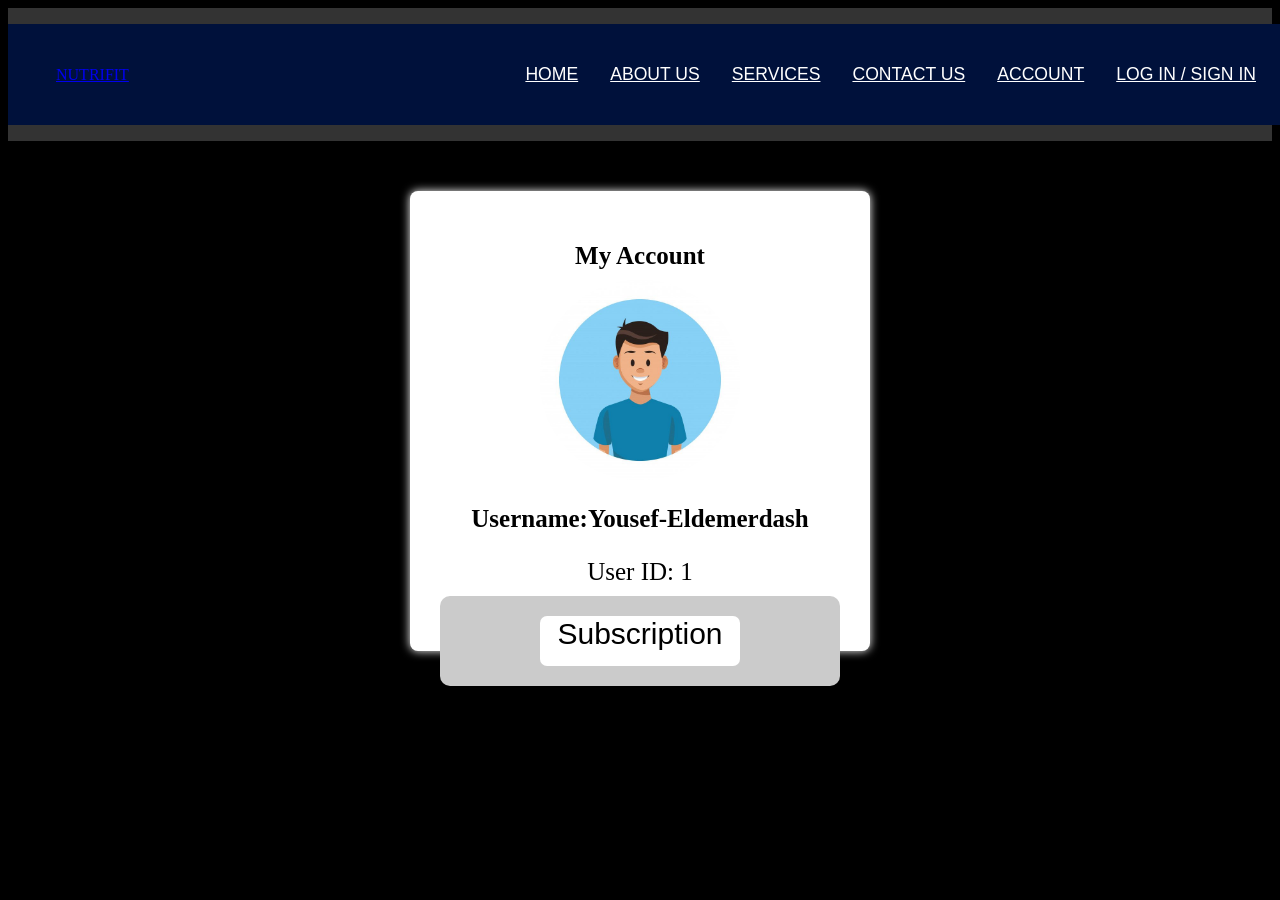
<file: Admin Dashboard/account.html>
<!DOCTYPE html>
<html>
    <title>
        NutriFit
    </title>
    <head>
        <link rel="StyleSheet" href="WNP.css">
        <link rel="stylesheet" href="https://cdnjs.cloudflare.com/ajax/libs/font-awesome/6.0.0-beta3/css/all.min.css">
        <script src="WNP.js"></script>
        
            <!-- <a href="signup.html">Sign Up</a> -->
        </div>
    </head>
    <body>
        <header>
            <nav>
                <div class="navbar">
                    <div class="navheader">
                        <div class="navlogo">
                            <a href="#"> NUTRIFIT </a>
                        </div>
                        <div class="navmenubtn" id="menu-btn">
                            <i class="ri-menu-line"> </i>
                        </div>
                    </div>
                    <ul class="navlinks" id="nav-links">
                        <li> <a href="homepage.html"> HOME </a> </li>
                        <li> <a href=""> ABOUT US </a> </li>
                        <li> <a href="#services"> SERVICES </a> </li>
                        <li> <a href="#contact"> CONTACT US </a> </li>
                        <li> <a href="account.html"> ACCOUNT </a> </li>
                        <li> <a href="index.html"> LOG IN / SIGN IN </a> </li>
                      </ul>
                </div>
            </nav>
        </header>
        <div class="Acontainer">
            <h2>My Account</h2>
            <div class="profile-info">
                <img src="Premium Vector _ Man profile cartoon.jpg" alt="Profile Picture">
            </div>
            <div class="user-details">
                <h3>Username:Yousef-Eldemerdash</h3>
                <p>User ID: 1</p>
            </div>
            <div class="order-history">
                <button id="Sub"></button>
        </div>
    </body>
</html>
</file>
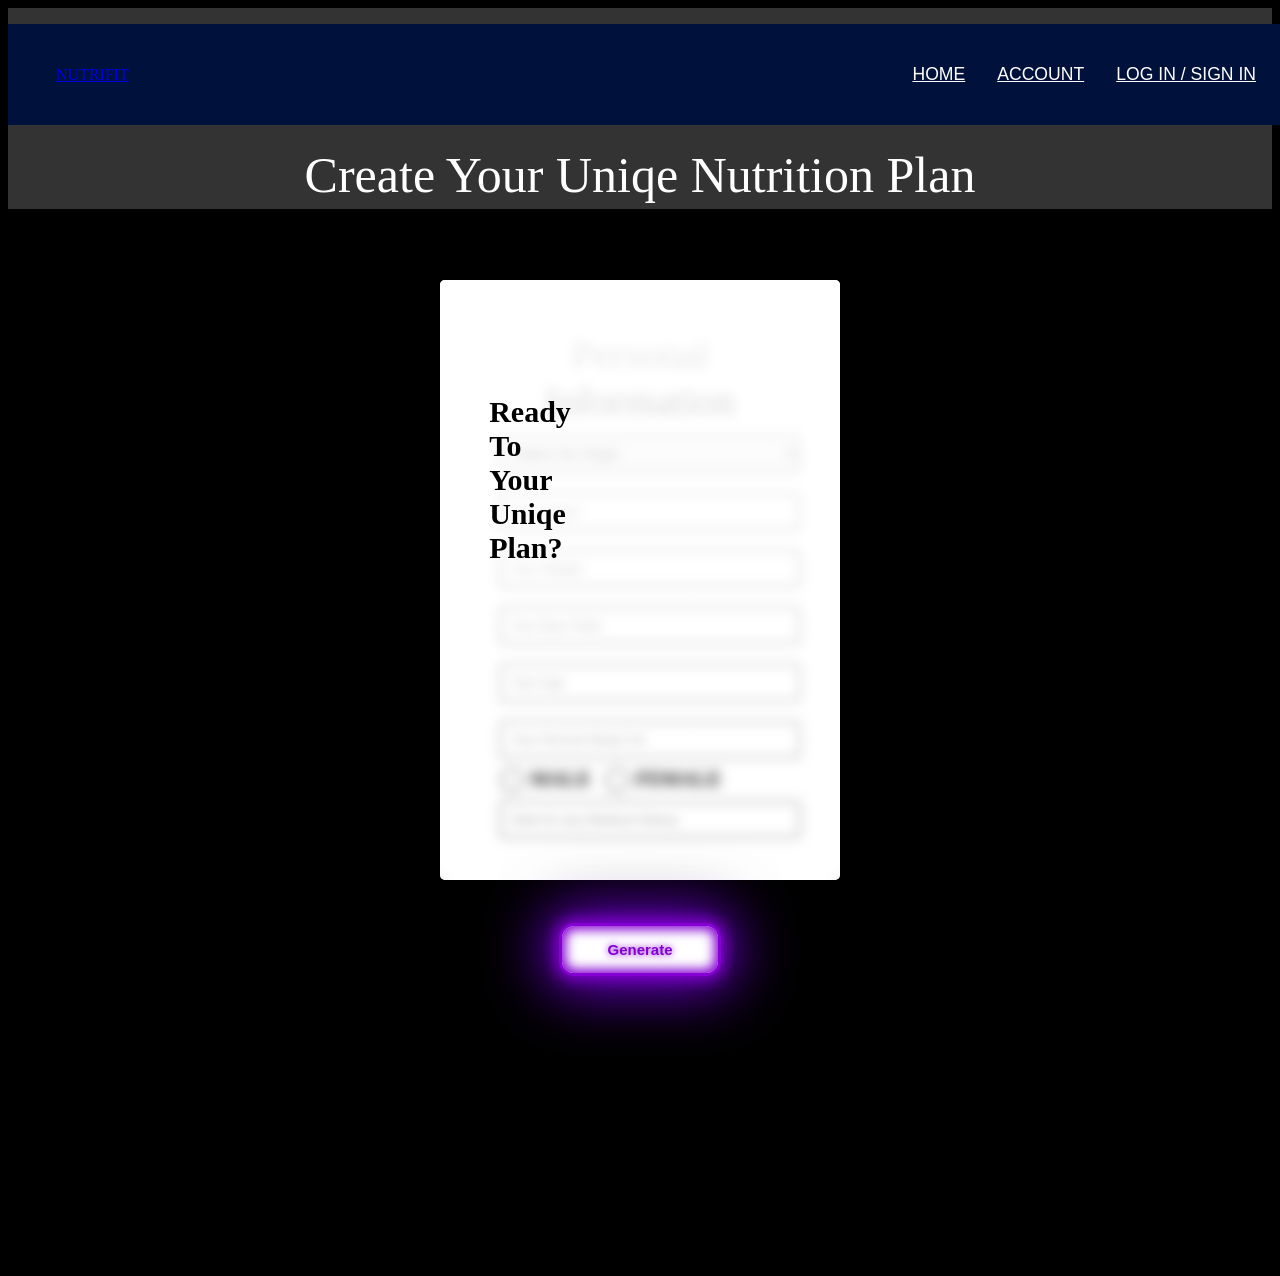
<file: Admin Dashboard/CreateNP.html>
<!DOCTYPE html>
<html>
    <head>
        <meta charset="UTF-8">
        <meta name="viewport" content="width=device-width, initial-scale=1.0">
        <title>Nutrition Plan</title>
        <link rel="StyleSheet" href="WNP.css">
            <link rel="stylesheet" href="https://cdnjs.cloudflare.com/ajax/libs/font-awesome/6.0.0-beta3/css/all.min.css">
            <script>
             document.addEventListener("DOMContentLoaded", function() {
    const SelectedElement = document.getElementById("IN");
    const extraDiv = document.querySelector(".extra");

    GB.addEventListener("click", function() {
      const Protien = [
        {
            "Meal": "Type1",
            "Food": "Chicken Breast",
            "Calories": 165,
            "Protein": 31,
            "Carbs": 0,
            "Fats": 3.6,
            "Grams": 100
        },
        {
            "Meal": "Type2",
            "Food": "Steak",
            "Calories": 271,
            "Protein": 25,
            "Carbs": 0,
            "Fats": 19,
            "Grams": 100
        },
        {
            "Meal": "Type3",
            "Food": "Salmon",
            "Calories": 208,
            "Protein": 20,
            "Carbs": 0,
            "Fats": 13,
            "Grams": 100
        },
        {
            "Meal": "Type4",
            "Food": "Eggs",
            "Calories": 155,
            "Protein": 13,
            "Carbs": 1.1,
            "Fats": 11,
            "Grams": 100
        },
        {
            "Meal": "Type5",
            "Food": "Turkey Breast",
            "Calories": 189,
            "Protein": 29,
            "Carbs": 0,
            "Fats": 7,
            "Grams": 100
        }
    ];
    const CarbsMain=[
        {
            "Meal": "Type1",
            "Food": "Steamed Rice",
            "Calories": 130,
            "Protein":2.7,
            "Carbs": 28,
            "Fats": 0.3,
            "Grams": 100
        },
        {
            "Meal": "Type2",
            "Food": "Oat Pasta",
            "Calories": 361,
            "Protein":12,
            "Carbs": 70,
            "Fats": 3,
            "Grams": 100
        },
         {
            "Meal": "Type3",
            "Food": "Potatoes",
            "Calories": 96,
            "Protein":2.5,
            "Carbs": 22,
            "Fats": 0.1,
            "Grams": 100
         }
    ];
    let promeals=[];
    
        console.log("Button clicked"); // Log to check if button click is detected

        extraDiv.innerHTML = ""; // Clear previous content

        // Check the selected target
        const target = SelectedElement.value;
        console.log("Selected target:", target);

        // Calculate macros based on the selected target
        let carbPercent, proteinPercent;
        if (target === "Weight Loss") {
            carbPercent = 50; // Example percentage for weight loss
            let pro = (parseFloat(document.getElementById("INBMI").value-500)*0.23)/4;
            console.log(pro);
            for(let item of Protien){
              let MP = item.Protein / 100;
              item.Calories /= 100;
              item.Fats /= 100;
              item.Grams /= 100;
              item.Protein /= 100;
              let g = pro / MP;
              console.log(g);
              item.Calories *= g;
              item.Fats *= g;
              item.Grams *= g;
              item.Protein *= g;
              promeals.push(item);
              console.log(item);
        }
        } else if (target === "Weight Gain") {
            carbPercent = 50; // Example percentage for weight gain
            let pro = (parseFloat(document.getElementById("INBMI").value+700)*0.27)/4;
            console.log(pro);
            for(let item of Protien){
              let MP = item.Protein / 100;
              item.Calories /= 100;
              item.Fats /= 100;
              item.Grams /= 100;
              item.Protein /= 100;
              let g = pro / MP;
              console.log(g);
              item.Calories *= g;
              item.Fats *= g;
              item.Grams *= g;
              item.Protein *= g;
              promeals.push(item);
              console.log(item);
        }
        } else if (target === "Lean Bulking") {
            carbPercent = 50; // Example percentage for lean bulking
            let pro = (parseFloat(document.getElementById("INBMI").value+500)*0.35)/4;
            console.log(pro);
            for(let item of Protien){
              let MP = item.Protein / 100;
              item.Calories /= 100;
              item.Fats /= 100;
              item.Grams /= 100;
              item.Protein /= 100;
              let g = pro / MP;
              console.log(g);
              item.Calories *= g;
              item.Fats *= g;
              item.Grams *= g;
              item.Protein *= g;
              promeals.push(item);
              console.log(item);
        }   
        } else if (target === "cutting") {
            let pro = (parseFloat(document.getElementById("INBMI").value-300)*0.35)/4;
            console.log(pro);
            for(let item of Protien){
              let MP = item.Protein / 100;
              item.Calories /= 100;
              item.Fats /= 100;
              item.Grams /= 100;
              item.Protein /= 100;
              let g = pro / MP;
              console.log(g);
              item.Calories *= g;
              item.Fats *= g;
              item.Grams *= g;
              item.Protein *= g;
              promeals.push(item);
              console.log(item);
        }   

        } else {
            alert("Please select a target.");
            return; // Stop execution if no target is selected
        }

        // Calculate total grams of macros based on BMI
        const BMI = parseFloat(document.getElementById("INBMI").value);
        console.log("Burn Rate:", BMI);
        if (isNaN(BMI)) {
            alert("Please enter a valid Burn Rate.");
            return; // Stop execution if BMI is not a number
        }
        const totalCalories = BMI * 10; // Example calculation for total calories
        const totalCarbs = (carbPercent / 100) * totalCalories / 4; // 4 calories per gram of carb
        const totalProtein = (proteinPercent / 100) * totalCalories / 4; // 4 calories per gram of protein

        // Create and append the table to the extraDiv
        const table = document.createElement("table");
        table.innerHTML = `
            <thead>
                <tr>
                    <th>Macro</th>
                    <th>Grams</th>
                </tr>
            </thead>
            <tbody>
                <tr>
                    <td>Carbs</td>
                    <td>${totalCarbs.toFixed(2)}</td>
                </tr>
                <tr>
                    <td>Protein</td>
                    <td>${totalProtein.toFixed(2)}</td>
                </tr>
                <!-- Add more rows for other macros as needed -->
            </tbody>
        `;
        console.log("Table:", table);
        extraDiv.appendChild(table);
    });
});

            </script>
            
    </head>
    <header>
      <nav>
          <div class="navbar">
              <div class="navheader">
                  <div class="navlogo">
                      <a href="#"> NUTRIFIT </a>
                  </div>
                  <div class="navmenubtn" id="menu-btn">
                      <i class="ri-menu-line"> </i>
                  </div>
              </div>
              <ul class="navlinks" id="nav-links">
                  <li> <a href="homepage.html"> HOME </a> </li>
                
                  <li> <a href="account.html"> ACCOUNT </a> </li>
                  <li> <a href="index.html"> LOG IN / SIGN IN </a> </li>
                </ul>
          </div>
      </nav>
  </header>
    <body>
        <h id="HCUNP">Create Your Uniqe Nutrition Plan</h>
        <div class="nform">
            <div class="title">Personal Information</div>
            <select id="IN">
                <option value="">Select You Target</option>
                <option value="Weight Loss">Weight Loss</option>
                <option value="Weight Gain">Weight Gain</option>
                <option value="Lean Bulking">Lean Bulking</option>
                <!-- <option value="Dirty Bulking">Dirty Bulking</option> -->
                <option value="cutting">cutting</option>
            </select>
            <input id="IN" type="text" placeholder="Your Height">
            <input id="IN" type="text" placeholder="Your Weight">
            <input id="INBMI" type="text" placeholder="Your Burn Rate">
            <input id="IN" type="text" placeholder="Your Age">
            <input id="IN" type="text" placeholder="Your Percent Body Fat">
            <div class="radio-button-container">
              <div class="radio-button">
              <input type="radio" class="radio-button__input" id="radio1" name="radio-group">
              <label class="radio-button__label" for="radio1">
                <span class="radio-button__custom"></span>
                MALE
              </label>
            </div>
            <div class="radio-button">
              <input type="radio" class="radio-button__input" id="radio2" name="radio-group">
              <label class="radio-button__label" for="radio2">
                <span class="radio-button__custom"></span>
                FEMALE
              </label>
            </div>
            </div>

            
            <input id="IN" type="text" placeholder="Note for any Medical History">
            <div class="BTNCL">
                <button id="GB">Generate</button>
            </div>
        <div class="extra">
        </div>
        <div class="space"></div>
    </body>

</html>
        <!-- <div class="container">
            <form class="NForm">
                <div class="NLoginl">Personal Information</div>
                <select>
                    <option value="">Select You Target</option>
                    <option value="Weight Loss">Weight Loss</option>
                    <option value="Weight Gain">Weight Gain</option>
                    <option value="Lean Bulking">Lean Bulking</option>
                    <option value="Dirty Bulking">Dirty Bulking</option>
                    <option value="cutting">cutting</option>
                </select>
                <input id="IN" type="text" placeholder="Your Height">
                <input id="IN" type="text" placeholder="Your Weight">
                <input id="IN" type="text" placeholder="Your BMI">
                <input id="IN" type="text" placeholder="Note for any Medical History">
                <button>Generate</button>
            </form>

            <div id="rays">
                <svg
                fill="none"
                viewBox="0 0 299 152"
                height="9em"
                width="18em"
                xmlns="http://www.w3.org/2000/svg"
                >
            <path
            fill="url(#paint0_linear_8_3)"
            d="149.5 152H133.42L9.53674e-07 4.70132e-06H149.5L299 4.70132e-06L165.58 152H149.5z"></path>
            <defs>
                <linearGradient
                gradientUnits="userSpaceOnUse"
                y2="12.1981"
                x2="150.12"
                y1="152"
                x1="149.5"
                id="paint_linear_8_3">
                <stop stop-color="#00E0FF"></stop>
                <stop stop-opacity="0" stop-color="#65EDFF" offset="1"></stop>
            </linearGradient>
            </defs>
            </svg>
            </div>
            <div id="emiter">
                <svg
                  fill="none"
                  viewBox="0 0 160 61"
                  height="61"
                  width="160"
                  xmlns="http://www.w3.org/2000/svg"
                >
                  <g filter="url(#filter0_di_1_38)">
                    <path
                      fill="#2B2B2B"
                      d="M80 27.9997C121.974 27.9997 156 22.4032 156 15.4996L156 40.4998C156 47.4034 121.974 52.9998 80 52.9998C38.0265 52.9998 4.00028 47.4034 4 40.4998V40.4998V15.51C4.0342 22.4089 38.0474 27.9997 80 27.9997Z"
                      clip-rule="evenodd"
                      fill-rule="evenodd"
                    ></path>
                  </g>
                  <ellipse
                    fill="url(#paint0_radial_1_38)"
                    ry="4.80773"
                    rx="28.3956"
                    cy="17.4236"
                    cx="80"
                  ></ellipse>
                  <g filter="url(#filter1_i_1_38)">
                    <path
                      fill="#323232"
                      d="M80 28.0002C121.974 28.0002 156 22.4037 156 15.5001C156 8.59648 121.974 3 80 3C38.0264 3 4 8.59648 4 15.5001C4 22.4037 38.0264 28.0002 80 28.0002ZM80.0001 20.308C96.1438 20.308 109.231 18.1555 109.231 15.5002C109.231 12.845 96.1438 10.6925 80.0001 10.6925C63.8564 10.6925 50.7693 12.845 50.7693 15.5002C50.7693 18.1555 63.8564 20.308 80.0001 20.308Z"
                      clip-rule="evenodd"
                      fill-rule="evenodd"
                    ></path>
                  </g>
                  <g filter="url(#filter2_di_1_38)">
                    <path
                      fill="#378BA6"
                      d="M106.725 17.4505C108.336 16.8543 109.231 16.1943 109.231 15.4999C109.231 12.8446 96.1438 10.6921 80.0001 10.6921C63.8564 10.6921 50.7693 12.8446 50.7693 15.4999C50.7693 16.1943 51.6645 16.8543 53.2752 17.4504C53.275 17.4414 53.2748 17.4323 53.2748 17.4232C53.2748 14.768 65.2401 12.6155 80.0001 12.6155C94.7601 12.6155 106.725 14.768 106.725 17.4232C106.725 17.4323 106.725 17.4414 106.725 17.4505Z"
                      clip-rule="evenodd"
                      fill-rule="evenodd"
                    ></path>
                  </g>
                  <defs>
                    <filter
                      color-interpolation-filters="sRGB"
                      filterUnits="userSpaceOnUse"
                      height="45.5002"
                      width="160"
                      y="15.4996"
                      x="0"
                      id="filter0_di_1_38"
                    >
                      <feFlood result="BackgroundImageFix" flood-opacity="0"></feFlood>
                      <feColorMatrix
                        result="hardAlpha"
                        values="0 0 0 0 0 0 0 0 0 0 0 0 0 0 0 0 0 0 127 0"
                        type="matrix"
                        in="SourceAlpha"
                      ></feColorMatrix>
                      <feOffset dy="4"></feOffset>
                      <feGaussianBlur stdDeviation="2"></feGaussianBlur>
                      <feComposite operator="out" in2="hardAlpha"></feComposite>
                      <feColorMatrix
                        values="0 0 0 0 0.620833 0 0 0 0 0.620833 0 0 0 0 0.620833 0 0 0 0.25 0"
                        type="matrix"
                      ></feColorMatrix>
                      <feBlend
                        result="effect1_dropShadow_1_38"
                        in2="BackgroundImageFix"
                        mode="normal"
                      ></feBlend>
                      <feBlend
                        result="shape"
                        in2="effect1_dropShadow_1_38"
                        in="SourceGraphic"
                        mode="normal"
                      ></feBlend>
                      <feColorMatrix
                        result="hardAlpha"
                        values="0 0 0 0 0 0 0 0 0 0 0 0 0 0 0 0 0 0 127 0"
                        type="matrix"
                        in="SourceAlpha"
                      ></feColorMatrix>
                      <feOffset></feOffset>
                      <feGaussianBlur stdDeviation="8"></feGaussianBlur>
                      <feComposite
                        k3="1"
                        k2="-1"
                        operator="arithmetic"
                        in2="hardAlpha"
                      ></feComposite>
                      <feColorMatrix
                        values="0 0 0 0 0 0 0 0 0 0 0 0 0 0 0 0 0 0 1 0"
                        type="matrix"
                      ></feColorMatrix>
                      <feBlend
                        result="effect2_innerShadow_1_38"
                        in2="shape"
                        mode="normal"
                      ></feBlend>
                    </filter>
                    <filter
                      color-interpolation-filters="sRGB"
                      filterUnits="userSpaceOnUse"
                      height="25.0002"
                      width="152"
                      y="3"
                      x="4"
                      id="filter1_i_1_38"
                    >
                      <feFlood result="BackgroundImageFix" flood-opacity="0"></feFlood>
                      <feBlend
                        result="shape"
                        in2="BackgroundImageFix"
                        in="SourceGraphic"
                        mode="normal"
                      ></feBlend>
                      <feColorMatrix
                        result="hardAlpha"
                        values="0 0 0 0 0 0 0 0 0 0 0 0 0 0 0 0 0 0 127 0"
                        type="matrix"
                        in="SourceAlpha"
                      ></feColorMatrix>
                      <feMorphology
                        result="effect1_innerShadow_1_38"
                        in="SourceAlpha"
                        operator="erode"
                        radius="3"
                      ></feMorphology>
                      <feOffset></feOffset>
                      <feGaussianBlur stdDeviation="6.5"></feGaussianBlur>
                      <feComposite
                        k3="1"
                        k2="-1"
                        operator="arithmetic"
                        in2="hardAlpha"
                      ></feComposite>
                      <feColorMatrix
                        values="0 0 0 0 0 0 0 0 0 0 0 0 0 0 0 0 0 0 1 0"
                        type="matrix"
                      ></feColorMatrix>
                      <feBlend
                        result="effect1_innerShadow_1_38"
                        in2="shape"
                        mode="normal"
                      ></feBlend>
                    </filter>
                    <filter
                      color-interpolation-filters="sRGB"
                      filterUnits="userSpaceOnUse"
                      height="26.7583"
                      width="78.4615"
                      y="0.692139"
                      x="40.7693"
                      id="filter2_di_1_38"
                    >
                      <feFlood result="BackgroundImageFix" flood-opacity="0"></feFlood>
                      <feColorMatrix
                        result="hardAlpha"
                        values="0 0 0 0 0 0 0 0 0 0 0 0 0 0 0 0 0 0 127 0"
                        type="matrix"
                        in="SourceAlpha"
                      ></feColorMatrix>
                      <feMorphology
                        result="effect1_dropShadow_1_38"
                        in="SourceAlpha"
                        operator="dilate"
                        radius="2"
                      ></feMorphology>
                      <feOffset></feOffset>
                      <feGaussianBlur stdDeviation="4"></feGaussianBlur>
                      <feComposite operator="out" in2="hardAlpha"></feComposite>
                      <feColorMatrix
                        values="0 0 0 0 0 0 0 0 0 0.941176 0 0 0 0 1 0 0 0 1 0"
                        type="matrix"
                      ></feColorMatrix>
                      <feBlend
                        result="effect1_dropShadow_1_38"
                        in2="BackgroundImageFix"
                        mode="color-dodge"
                      ></feBlend>
                      <feBlend
                        result="shape"
                        in2="effect1_dropShadow_1_38"
                        in="SourceGraphic"
                        mode="normal"
                      ></feBlend>
                      <feColorMatrix
                        result="hardAlpha"
                        values="0 0 0 0 0 0 0 0 0 0 0 0 0 0 0 0 0 0 127 0"
                        type="matrix"
                        in="SourceAlpha"
                      ></feColorMatrix>
                      <feMorphology
                        result="effect2_innerShadow_1_38"
                        in="SourceAlpha"
                        operator="erode"
                        radius="1"
                      ></feMorphology>
                      <feOffset></feOffset>
                      <feGaussianBlur stdDeviation="2"></feGaussianBlur>
                      <feComposite
                        k3="1"
                        k2="-1"
                        operator="arithmetic"
                        in2="hardAlpha"
                      ></feComposite>
                      <feColorMatrix
                        values="0 0 0 0 0 0 0 0 0 0 0 0 0 0 0 0 0 0 0.52 0"
                        type="matrix"
                      ></feColorMatrix>
                      <feBlend
                        result="effect2_innerShadow_1_38"
                        in2="shape"
                        mode="normal"
                      ></feBlend>
                    </filter>
                    <radialGradient
                      gradientTransform="translate(80 17.4236) rotate(90) scale(6.25004 36.9143)"
                      gradientUnits="userSpaceOnUse"
                      r="1"
                      cy="0"
                      cx="0"
                      id="paint0_radial_1_38"
                    >
                      <stop stop-color="#00FFF0"></stop>
                      <stop stop-color="#001AFF" offset="0.901042"></stop>
                    </radialGradient>
                  </defs>
                </svg>
              </div>
            </div>
            
        </div>-->
</file>
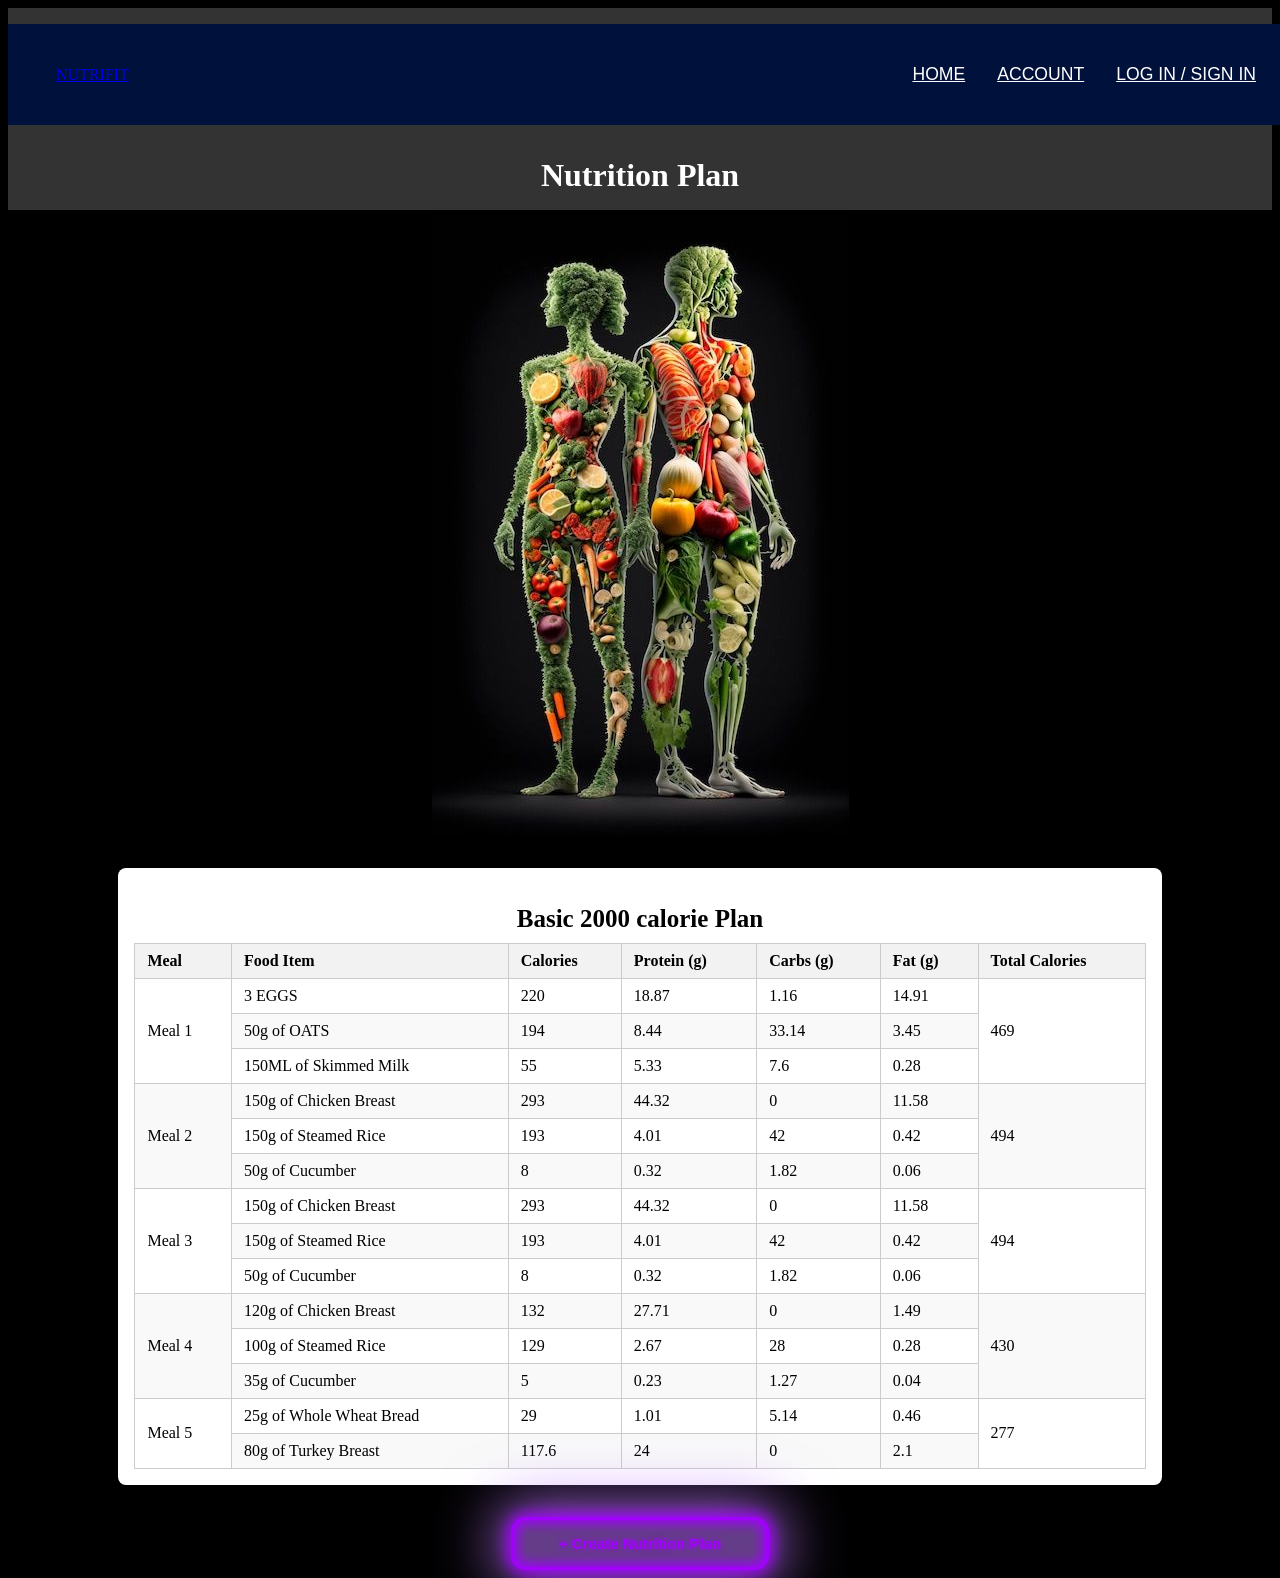
<file: Admin Dashboard/nutritionplans.html>
<!DOCTYPE html>
<html lang="en">
<head>
    <meta charset="UTF-8">
    <meta name="viewport" content="width=device-width, initial-scale=1.0">
    <title>Nutrition Plan</title>
    <link rel="StyleSheet" href="WNP.css">
        <link rel="stylesheet" href="https://cdnjs.cloudflare.com/ajax/libs/font-awesome/6.0.0-beta3/css/all.min.css">
        <script src="WNP.js"></script>
        
</head>
<header>
    <nav>
        <div class="navbar">
            <div class="navheader">
                <div class="navlogo">
                    <a href="#"> NUTRIFIT </a>
                </div>
                <div class="navmenubtn" id="menu-btn">
                    <i class="ri-menu-line"> </i>
                </div>
            </div>
            <ul class="navlinks" id="nav-links">
                <li> <a href="homepage.html"> HOME </a> </li>
              
                <li> <a href="account.html"> ACCOUNT </a> </li>
                <li> <a href="index.html"> LOG IN / SIGN IN </a> </li>
              </ul>
        </div>
    </nav>
</header>
<body>
    <header>
        <h1>Nutrition Plan</h1>
    </header>
    <div class="img"><img id ="IMG1"src="keto 101 for beginners.jpg">
    </div>
     <main>
        <section class="meal-plan">
            <h2>Basic 2000 calorie Plan</h2>
            <table>
                <thead>
                    <tr>
                        <th>Meal</th>
                        <th>Food Item</th>
                        <th>Calories</th>
                        <th>Protein (g)</th>
                        <th>Carbs (g)</th>
                        <th>Fat (g)</th>
                        <th>Total Calories</th>
                    </tr>
                </thead>
                <tbody>
                    <tr>
                        <td rowspan="3">Meal 1</td>
                        <td>3 EGGS</td>
                        <td>220</td>
                        <td>18.87</td>
                        <td>1.16</td>
                        <td>14.91</td>
                        <td rowspan="3"> 469</td>
                    </tr>
                    <tr>
                        <td>50g of OATS</td>
                        <td>194</td>
                        <td>8.44</td>
                        <td>33.14</td>
                        <td>3.45</td>
                    </tr>
                    <tr>
                        <td>150ML of Skimmed Milk</td>
                        <td>55</td>
                        <td>5.33</td>
                        <td>7.6</td>
                        <td>0.28</td>
                    </tr>
                    <tr>
                        <td rowspan="3">Meal 2</td>
                        <td>150g of Chicken Breast</td>
                        <td>293</td>
                        <td>44.32</td>
                        <td>0</td>
                        <td>11.58</td>
                        <td rowspan="3">494</td>
                    </tr>
                    <tr>
                        <td>150g of Steamed Rice</td>
                        <td>193</td>
                        <td>4.01</td>
                        <td>42</td>
                        <td>0.42</td>
                    </tr>
                    <tr>
                        <td>50g of Cucumber</td>
                        <td>8</td>
                        <td>0.32</td>
                        <td>1.82</td>
                        <td>0.06</td>
                    </tr>
                    <tr>
                        <td rowspan="3">Meal 3</td>
                        <td>150g of Chicken Breast</td>
                        <td>293</td>
                        <td>44.32</td>
                        <td>0</td>
                        <td>11.58</td>
                        <td rowspan="3">494</td>
                    </tr>
                    <tr>
                        <td>150g of Steamed Rice</td>
                        <td>193</td>
                        <td>4.01</td>
                        <td>42</td>
                        <td>0.42</td>
                    </tr>
                    <tr>
                        <td>50g of Cucumber</td>
                        <td>8</td>
                        <td>0.32</td>
                        <td>1.82</td>
                        <td>0.06</td>
                    </tr>
                    <tr>
                        <td rowspan="3">Meal 4</td>
                        <td>120g of Chicken Breast</td>
                        <td>132</td>
                        <td>27.71</td>
                        <td>0</td>
                        <td>1.49</td>
                        <td rowspan="3">430</td>
                    </tr>
                    <tr>
                        <td>100g of Steamed Rice</td>
                        <td>129</td>
                        <td>2.67</td>
                        <td>28</td>
                        <td>0.28</td>
                    </tr>
                    <tr>
                        <td>35g of Cucumber</td>
                        <td>5</td>
                        <td>0.23</td>
                        <td>1.27</td>
                        <td>0.04</td>
                    </tr>
                    <tr>
                        <td rowspan="2">Meal 5</td>
                        <td>25g of Whole Wheat Bread</td>
                        <td>29</td>
                        <td>1.01</td>
                        <td>5.14</td>
                        <td>0.46</td>
                        <td rowspan="2">277</td>
                    </tr>
                    <tr>
                        <td>80g of Turkey Breast</td>
                        <td>117.6</td>
                        <td>24</td>
                        <td>0</td>
                        <td>2.1</td>
                    </tr>
                </tbody>
            </table>
        </section>
        <div class="NUTBtn">
            <a id="BTNA" href="CreateNP.html"><button id="CNP">+ Create Nutrition Plan</button></a>
        </div>
    </main>
    <!-- <main>
        <section class="meal-plan">
            <h2>Basic 2000 calorie Plan</h2>
            <table>
                <thead>
                    <tr>
                        <th>Meal</th>
                        <th>Food Item</th>
                        <th>Calories</th>
                        <th>Protein (g)</th>
                        <th>Carbs (g)</th>
                        <th>Fat (g)</th>
                        <th>Total Calories</th>
                    </tr>
                </thead>
                <tbody id="mealTableBody">
                      Meals will be populated here
                </tbody>
            </table>
        </section>
        <div class="NUTBtn">
            <button id="CNP">+ Create Nutrition Plan</button>
        </div>
    </main>
    <script>
        generateDietPlan();
    </script> -->


    <!-- <main>
        <section class="meal-plan">
            <h2>Basic 2000 calorie Plan</h2>
            <table>
                <thead>
                    <tr>
                        <th>Meal</th>
                        <th>Food Item</th>
                        <th>Calories</th>
                        <th>Protein (g)</th>
                        <th>Carbs (g)</th>
                        <th>Fat (g)</th>
                        <th>Total Calories</th>
                    </tr>
                </thead>
                <tbody>
                    <tr>
                        <td rowspan="3">Meal 1</td>
                        <td>3 EGGS</td>
                        <td>220</td>
                        <td>18.87</td>
                        <td>1.16</td>
                        <td>14.91</td>
                        <td rowspan="3"> 469</td>
                    </tr>
                    <tr>
                        <td>50g of OATS</td>
                        <td>194</td>
                        <td>8.44</td>
                        <td>33.14</td>
                        <td>3.45</td>
                    </tr>
                    <tr>
                        <td>150ML of Skimmed Milk</td>
                        <td>55</td>
                        <td>5.33</td>
                        <td>7.6</td>
                        <td>0.28</td>
                    </tr>
                    <tr>
                        <td rowspan="3">Meal 2</td>
                        <td>150g of Chicken Breast</td>
                        <td>293</td>
                        <td>44.32</td>
                        <td>0</td>
                        <td>11.58</td>
                        <td rowspan="3">494</td>
                    </tr>
                    <tr>
                        <td>150g of Steamed Rice</td>
                        <td>193</td>
                        <td>4.01</td>
                        <td>42</td>
                        <td>0.42</td>
                    </tr>
                    <tr>
                        <td>50g of Cucumber</td>
                        <td>8</td>
                        <td>0.32</td>
                        <td>1.82</td>
                        <td>0.06</td>
                    </tr>
                    <tr>
                        <td rowspan="3">Meal 3</td>
                        <td>150g of Chicken Breast</td>
                        <td>293</td>
                        <td>44.32</td>
                        <td>0</td>
                        <td>11.58</td>
                        <td rowspan="3">494</td>
                    </tr>
                    <tr>
                        <td>150g of Steamed Rice</td>
                        <td>193</td>
                        <td>4.01</td>
                        <td>42</td>
                        <td>0.42</td>
                    </tr>
                    <tr>
                        <td>50g of Cucumber</td>
                        <td>8</td>
                        <td>0.32</td>
                        <td>1.82</td>
                        <td>0.06</td>
                    </tr>
                    <tr>
                        <td rowspan="3">Meal 4</td>
                        <td>120g of Chicken Breast</td>
                        <td>132</td>
                        <td>27.71</td>
                        <td>0</td>
                        <td>1.49</td>
                        <td rowspan="3">430</td>
                    </tr>
                    <tr>
                        <td>100g of Steamed Rice</td>
                        <td>129</td>
                        <td>2.67</td>
                        <td>28</td>
                        <td>0.28</td>
                    </tr>
                    <tr>
                        <td>35g of Cucumber</td>
                        <td>5</td>
                        <td>0.23</td>
                        <td>1.27</td>
                        <td>0.04</td>
                    </tr>
                    <tr>
                        <td rowspan="2">Meal 5</td>
                        <td>25g of Whole Wheat Bread</td>
                        <td>29</td>
                        <td>1.01</td>
                        <td>5.14</td>
                        <td>0.46</td>
                        <td rowspan="2">277</td>
                    </tr>
                    <tr>
                        <td>80g of Turkey Breast</td>
                        <td>117.6</td>
                        <td>24</td>
                        <td>0</td>
                        <td>2.1</td>
                    </tr>
                </tbody>
            </table>
        </section>
        <button id="CNP">+ Create Nutrition Plan</button>
    </main> -->
    
</body>
</html>
</file>
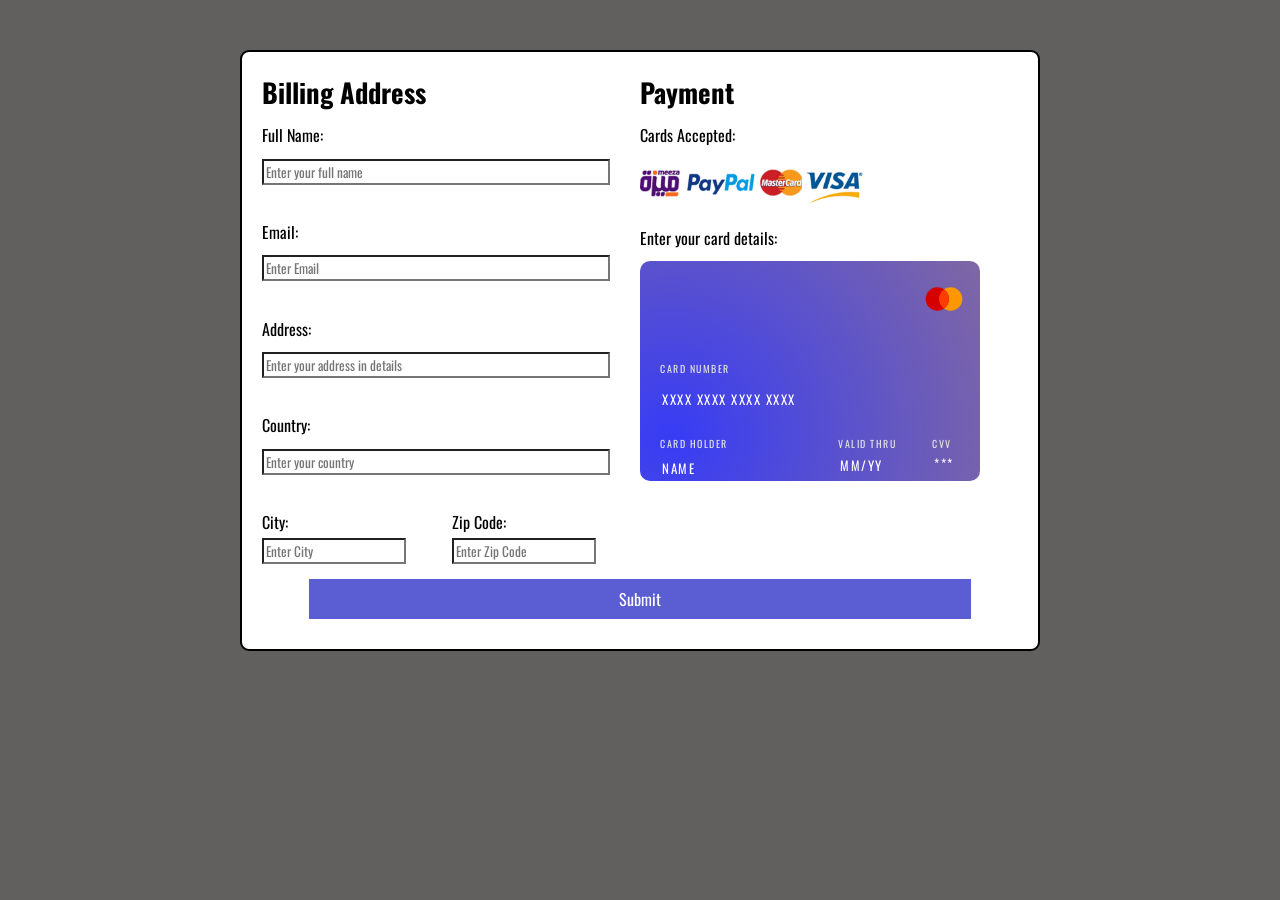
<file: Admin Dashboard/payment & Billing.html>
<!DOCTYPE html>
<html lang="en">

<head>
    <meta charset="UTF-8">
    <meta name="viewport" content="width=device-width, initial-scale=1.0">
    <title>Form Layout</title>
    <link rel="stylesheet" type="text/css" href="payment.css">
    <script src="validation.js"></script>
</head>

<body>
    <div class="container"> 
    <form>
        <div class="left">
            <label for="Billing Address" style="font-weight: bold; font-size: 20pt;">Billing Address</label>
            <label for="Full Name">Full Name:</label>
            <input type="text" id="full Name" name="Full Name" placeholder="Enter your full name"><br>

            <label for="email">Email:</label>
            <input type="text" id="email" name="email" placeholder="Enter Email"><br>

            <label for="Address">Address:</label>
            <input type="text" id="Address" name="Address" placeholder="Enter your address in details"><br>

            <label for="Country">Country:</label>
            <input type="text" id="Country" name="Country" placeholder="Enter your country"><br>

            <div>
                <div style="display: inline-block; width: 40%; margin-right: 35px;">
                    <label for="City">City:</label>
                    <input type="text" id="City" name="City" placeholder="Enter City">
                </div>
                <div style="display: inline-block; width: 40%;">
                    <label for="Zip Code">Zip Code:</label>
                    <input type="text" id="Zip Code" name="Zip Code" placeholder="Enter Zip Code">
                </div>
            </div>



        </div>

        <div class="right">
            <label for="Payment" style="font-weight: bold; font-size: 20pt;">Payment</label>
            <label for="visa-options">Cards Accepted:</label>
            <img src="Visaaaa.png" width="250px">
            <label for="card-details">Enter your card details:</label>
            <div class="visa-card">
                <div class="logoContainer">
                    <svg xmlns="http://www.w3.org/2000/svg" x="0px" y="0px" width="23" height="23" viewBox="0 0 48 48"
                        class="svgLogo">
                        <path fill="#ff9800" d="M32 10A14 14 0 1 0 32 38A14 14 0 1 0 32 10Z"></path>
                        <path fill="#d50000" d="M16 10A14 14 0 1 0 16 38A14 14 0 1 0 16 10Z"></path>
                        <path fill="#ff3d00"
                            d="M18,24c0,4.755,2.376,8.95,6,11.48c3.624-2.53,6-6.725,6-11.48s-2.376-8.95-6-11.48 C20.376,15.05,18,19.245,18,24z">
                        </path>
                    </svg>
                </div>
                <div class="number-container">
                    <label class="input-label" for="cardNumber">CARD NUMBER</label>
                    <input class="inputstyle" id="cardNumber" placeholder="XXXX XXXX XXXX XXXX" name="cardNumber"
                        type="text" />
                </div>

                <div class="name-date-cvv-container">
                    <div class="name-wrapper">
                        <label class="input-label" for="holderName">CARD HOLDER</label>
                        <input class="inputstyle" id="holderName" placeholder="NAME" type="text" />
                    </div>

                    <div class="expiry-wrapper">
                        <label class="input-label" for="expiry">VALID THRU</label>
                        <input class="inputstyle" id="expiry" placeholder="MM/YY" type="text" />
                    </div>
                    <div class="cvv-wrapper">
                        <label class="input-label" for="cvv">CVV</label>
                        <input class="inputstyle" placeholder="***" maxlength="3" id="cvv" type="password" />
                    </div>
                </div>
            </div>

        </div>

        <div class="submit-container">
            <input type="submit">
        </div>

    </form>
</div>
</body>

</html>
</file>
<file: Admin Dashboard/WNP.css>
:root {
    --primary-color: #0c3ceb;
    --primary-color-dark:#00113B;
    --text-dark: #000105;
    --text-light: #737373;
    --extra-light: #e5e5e5;
    --white: #ffffff;
    --max-width: 1200px;
    --header-font: "Oswald", sans-serif;
  }

body{
    /* background-image:linear-gradient(to right,#8360c3,#2ebf91); */
    background-color:black;
}

nav {
    background-color: var(--primary-color-dark);
    position: fixed;
    width: 100%;
    z-index: 9;
  }
  
  .navbar {
    width: 100%;
    max-width: var(--max-width);
    margin-inline: auto;
    
  }
  
  .navheader {
    padding: 1rem;
    display: flex;
    align-items: center;
    justify-content: space-between;
    background-color: var(--primary-color-dark);
  }
  
  
  .navmenubtn {
    font-size: 1.5rem;
    color: var(--white);
    cursor: pointer;
    justify-content: center;
    align-items:center;
  }
  
  .navlinks {
    position: absolute;
    top: 68px;
    left: 0;
    width: 100%;
    padding: 2rem;
    list-style: none;
    display: flex;
    align-items: center;
    justify-content: center;
    flex-direction: column;
    gap: 2rem;
    background-color: var(--primary-color-dark);
    transition: 0.5s;
    z-index: -1;
    transform: translateY(-100%);
  }
  
  .navlinks.open {
    transform: translateY(0);
  }
  
  .navlinks a {
    font-size: 1.1rem;
    font-family: var(--header-font);
    white-space: nowrap;
    color: var(--white);
    transition: 0.3s;
  }
  
  .navlinks a:hover {
    color: var(--primary-color);
  }

  @media (width > 768px) {
    nav {
      position: static;
      padding: 1.5rem 1rem;
    }
  
    .navbar {
      display: flex;
      align-items: center;
      justify-content: space-between;
      gap: 2rem;
    }
  
    .navheader {
      padding: 0;
      background-color: transparent;
    }
  
    .navmenubtn {
      display: none;
    }
  
    .navlinks {
      position: static;
      padding: 0;
      flex-direction: row;
      justify-content: flex-end;
      background-color: transparent;
      transform: none;
      z-index: 1;
    }
  
}
.vision{
    display:flex;
    /* background-color:rgb(193, 193, 193); */
    margin-top:0;
    height:auto;
    font-family:Montserrat;
    font-size:30px;
    line-height:1.5;
    /* align-items:center; */
}
@font-face {
    font-family:Montserrat;
    src: url(Montserrat-BlackItalic.ttf);
}
@media screen and (max-width: 768px) {
    .topnav a {
        font-size: 2.5vw; /* Adjust font size for smaller screens */
        /* padding:3vw; */
    }
}
/* Media query for even smaller screens */
@media screen and (max-width: 480px) {
    .topnav a {
        font-size: 3vw; /* Adjust font size for even smaller screens */
        /* padding:3vw; */
    }
}
#n1{
    color:aqua;
}
#n2{
    color:aquamarine;
}
#n3{
    color:azure;
}
#n4{
    color:beige;
}
#n5{
    color:bisque;
}
#intro{
    white-space: nowrap;
    overflow:hidden;
    /* width:600px; */
    animation:anitro 2s steps(80,end);
}
@keyframes anitro{
    from{
        width:0%;
    }
    to{
        width:100%;
    }
}
.ex{
    height:4000px;
    border-style:solid;
}
#smi{
    height:25px;
    width:25px;
}
.form {
    display: flex;
    height:400px;
    width:300px;
    flex-direction: column;
    font-family: inherit;
    gap: 10px;
    padding-left: 2em;
    padding-right: 2em;
    padding-bottom: 0.4em;
    background-color:black;
    border-radius: 20px;
}

.form-heading {
    text-align: center;
    margin: 2em;
    color: #a200ff;
    font-size: 1.2em;
    background-color: transparent;
    align-self: center;
}


.form-field {
    display: flex;
    align-items: center;
    justify-content: center;
    gap: 0.5em;
    border-radius: 10px;
    padding: 0.6em;
    border: none;
    outline: none;
    color: white;
    background-color: #171717;
    box-shadow: inset 2px 5px 10px rgb(5, 5, 5);
}

.input-field {
    background: none;
    border: none;
    outline: none;
    width: 100%;
    color: #ccd6f6;
    padding-inline: 1em;
}

.form-card1 {
    background-image: linear-gradient(163deg, #a200ff 0%, #a200ff 100%);
    border-radius: 22px;
    transition: all 0.3s;
    width:364px;
    display:flex;
    justify-content: center;
    align-items:center;
    /* padding-left:40px; */
}

.form-card1:hover {
    box-shadow: 0px 0px 30px 1px rgba(100, 255, 218, 0.3);
}

.form-card2 {
    border-radius: 0;
    transition: all 0.2s;
    display:flex;
    justify-content: center;
    align-items:center;
    /* padding-left:30px; */
}

.form-card2:hover {
    transform: scale(0.98);
    border-radius: 20px;
}
/* body {
    font-family: Arial, sans-serif;
    margin: 0;
    padding: 0;
    background-color: #f4f4f4;
} */

header {
    background-color: #333;
    color: white;
    text-align: center;
    padding: 1em 0;
}

h1 {
    margin: 0;
}

.meal-plan {
    width: 80%;
    margin: 2em auto;
    background-color: #fff;
    padding: 1em;
    border-radius: 8px;
    box-shadow: 0 0 10px rgba(0, 0, 0, 0.1);
}

table {
    width: 100%;
    border-collapse: collapse;
}

th, td {
    border: 1px solid #ccc;
    padding: 8px 12px;
    text-align: left;
}

th {
    background-color: #f2f2f2;
}

tbody tr:nth-child(even) {
    background-color: #f9f9f9;
}

#CNP{
    --glow-color: #a200ff;
    --glow-spread-color: rgba(191, 123, 255, 0.781);
    --enhanced-glow-color: rgb(231, 206, 255);
    --btn-color: rgb(100, 61, 136);
    border: .25em solid var(--glow-color);
    padding: 1em 3em;
    color: var(--glow-color);
    font-size: 15px;
    font-weight: bold;
    background-color: var(--btn-color);
    border-radius: 1em;
    outline: none;
    box-shadow: 0 0 1em .25em var(--glow-color),
           0 0 4em 1em var(--glow-spread-color),
           inset 0 0 .75em .25em var(--glow-color);
    text-shadow: 0 0 .5em var(--glow-color);
    position: relative;
    transition: all 0.3s;
    /* color:#a200ff;
    background-color:black;
    font-size:16px;
    width: 400px;
    margin: 2em auto;
    /* border-radius:20px;
    height:40px; */
}
#CNP:hover{
    color:white;
    background-color:black;
    cursor:pointer;
    /* border-radius:0px; */
    border-color:#a200ff;
    transition-duration:0.5s;
}
.img{
    display:flex;
    justify-content:center;
    align-items:center;
}
.NUTBtn{
    display:flex;
    justify-content:center;
    align-items:center;
}

/* #ABTN{
    text-decoration:none;
} */

#CNPL{
    text-decoration:none;
    color:white;
}

#HCUNP{
    color:white;
    background-color:#333;
    display:flex;
    font-size:50px;
    justify-content: center;
    text-align: center;
    padding:5px;
}
.nform {
    justify-content: center;
    align-items: center;
    padding: 50px;
    background-color: white;
    height: 500px;
    border-radius: 5px;
    width: 300px;
    margin: auto; /* Add this line to center horizontally */
    position: absolute; /* Add this line to center vertically */
    top: 280px;
    bottom: 300;
    left: 0;
    right: 0;
}
.nform::before {
        content: 'Ready To Your Uniqe Plan?';
        font-size:30px;
        font-weight: bold;
        display: flex;
        width:80px;
        height:300px;
        position: absolute;
        justify-content: center;
        align-items:center;
        z-index: 99999;
        border-radius:5px;
}
.nform::after {
    content: '';
    backdrop-filter: blur(6px) grayscale(100%);
    background: linear-gradient(-180deg, rgba(255,255,255,1) 0%, rgba(255,255,255,.5) 70%, rgba(255, 255, 255, 0.3) 90%);
    height: 100%;
    width: 100%;
    left: 0;
    top: 0;
    display: block;
    position: absolute;
    z-index: 9999;
    border-radius:5px;
  }
.nform::after,
.nform::before {
  border-radius: 5px;
  pointer-events: none;
  transition: all .5s ease-out;
}

.nform:hover,
.nform:focus-within {
  max-width: 100%;
  max-height: 500px;
  justify-content: center;
  align-items:center;
}

.nform:focus-within {
    overflow: initial;
  }
.nform:hover::after {
    backdrop-filter: blur(0) grayscale(0%);
}

.nform:hover::before,
.nform:hover::after {
  opacity: 0;
}



#IN{
    width:100%;
    padding:10px;
    border:1px solid;
    border-radius:3px;
    box-sizing:border-box;
    margin:10px;
}
#INBMI{
    width:100%;
    padding:10px;
    border:1px solid;
    border-radius:3px;
    box-sizing:border-box;
    margin:10px;
}

.title{
    font-size:40px;
    position:flex;
    justify-content:center;
    text-align:center;
}

#GB{
    --glow-color: #8500d2;
    --glow-spread-color: rgba(132, 0, 255, 0.781);
    --enhanced-glow-color: rgb(67, 0, 129);
    --btn-color: rgb(255, 255, 255);
    border: .25em solid var(--glow-color);
    padding: 1em 3em;
    color: var(--glow-color);
    font-size: 15px;
    font-weight: bold;
    background-color: var(--btn-color);
    border-radius: 1em;
    outline: none;
    box-shadow: 0 0 1em .25em var(--glow-color),
           0 0 4em 1em var(--glow-spread-color),
           inset 0 0 .75em .25em var(--glow-color);
    text-shadow: 0 0 .5em var(--glow-color);
    position: relative;
    transition: all 0.3s;
    margin-top:55px;
}

#GB:hover{
   cursor:pointer;
}
.BTNCL{
    position:flex;
    justify-content: center;
    text-align: center;
    margin-top: 20px;
}

.extra{
    align-items: center;
    justify-content: center;
    margin-top:100px;
    border-collapse: collapse;
    background-color:white;
}


/* .accountform{
    background-color:white;
    width:400px;
    height:700px;
    margin: auto;
    position: absolute;
    top:700px;
    bottom:500px;
    left: 0;
    right: 0;
    padding:30px;
    border-radius:10px;
} */
/* .profpic{
    background-color:rgb(115, 115, 115);
    height:200px;
    width:200px;
    border-radius:100px;
    top:0;
    left:100px;
    margin-left:100px;
} */

/* .profpic::after {
    content: "";
    position: absolute;
    width: 1px;
    height: 230px;
    background-color: white;
    top: 0;
    left: 50%;
    transform: translateX(-50%);
} */

/* .profpic:hover{
    content:"Your Profile Picture";
    width: 200px;
    height: 200px;
    border-top-left-radius: 100px;
    border-top-right-radius: 50px;
    cursor:pointer;
    font-size:20px;
    color:white;
    top:40px;
    background-color:#8500d2;
} */

/* .ppic{
    height:250px;
    width:400px;
    /* border-style:solid;
    border-bottom: solid;
} */

/* .pplan{

} */


#ACD{
    border-style:solid;
    border-color:rgb(121, 121, 121);
    margin:30px;
}



.Acontainer {
    width:400px;
    height:400px;
    margin: 50px auto;
    padding: 30px;
    background-color: #fff;
    border-radius: 8px;
    box-shadow: 0 0 10px rgb(255, 255, 255);
}

h2,h3,p{
    margin-bottom: 10px;
    justify-content:center;
    align-items:center;
    display:flex;
    font-size:25px;
}

.profile-info {
    display: flex;
    align-items: center;
    justify-content:center;
}

.profile-info img {
    width: 200px;
    height: 200px;
    border-radius: 50%;
    justify-content:center;
    /* margin-right: 20px; */
}
#PF{
    border-radius:50%;
    height:100px;
    width:100px;
    visibility:hidden;
    margin:20px;
    /* padding:30px; */
}

.user-details {
    flex: 1;
}

.order-history{
    justify-content:center;
    display:flex;
    align-items:center;
}
#Sub {
    width: 200px;
    height: 50px;
    border-radius: 7px;
    background-color: white;
    color: black;
    font-size: 20px;
    border-style: none;
  }
  
  #Sub:hover::after {
    visibility: visible;
  }
  #Sub:hover{
    height: 100px;
    width: 400px;
    background-color: white; 
    color: black; 
  }
  
  #Sub::before {
    content:"Subscription";
    display: block;
    font-size:30px;
  }
  
  #Sub::after {
    content: "Nutrition Plan (6 Months)\AWorkout Plan (3 Months)";
    display: block;
    color: black;
    white-space:pre;
    visibility: hidden;
  }

.order-history li {
    margin-bottom: 5px;
}

/* Additional styling */
.profile-info h3 {
    margin: 0;
}

.profile-info p {
    margin: 5px 0;
}



.radio-button-container {
    display: inline;
    align-items: center;
    gap: 30px;
  }
  
  .radio-button {
    display: inline;
    position: relative;
    cursor: pointer;
  }
  
  .radio-button__input {
    position: absolute;
    opacity: 0;
    width: 0;
    height: 0;
  }
  
  .radio-button__label {
    display:inline;
    padding-left: 40px;
    margin-bottom: 15px;
    margin-top:15px;
    position: relative;
    font-size: 20px;
    color: #000000;
    font-weight: 1000;
    cursor: pointer;
    text-transform: uppercase;
    transition: all 0.3s ease;
  }
  
  .radio-button__custom {
    position: absolute;
    top: 0;
    left: 10px;
    width: 20px;
    height: 20px;
    border-radius: 50%;
    border: 2px solid #555;
    transition: all 0.3s ease;
  }
  
  .radio-button__input:checked + .radio-button__label .radio-button__custom {
    background-color: #8500d2;
    border-color: transparent;
    transform: scale(0.8);
    box-shadow: 0 0 20px #8500d2;
  }
  
  .radio-button__input:checked + .radio-button__label {
    color: #8500d2;
  }
  
  .radio-button__label:hover .radio-button__custom {
    transform: scale(1.2);
    border-color: #8500d2;
    box-shadow: 0 0 20px #8500d2;
  }


.space{
    height:200px;
}
  


.order-history{
    background-color:rgb(203, 203, 203);
    border-radius:10px;
    justify-content:center;
    align-items:center;
    padding:20px;
    margin:auto;
}
  
  
  
  
  




















/* 

.Container {
    display: flex;
    flex-direction: column;
    align-items: center;
    justify-content: flex-end;
    height: 100%;
  }
  
  #rays {
    z-index: 2;
    position: relative;
    bottom: -1.5em;
    animation: rays 2s ease-in-out infinite;
  }
  
  .NForm {
    position: relative;
    top: 5em;
    padding: 4%;
    z-index: 3;
    display: flex;
    flex-direction: column;
    border-radius: 0.5rem;
    border: 4px solid #fff;
    background: rgba(0, 255, 240, 0.52);
    box-shadow: 0px 0px 64px 0px #82e1ff inset, 0px 0px 16px #a8fffaa6;
    backdrop-filter: blur(3.5px);
    gap: 1em;
    animation: float 2s ease-in-out infinite;
  }
  
  #NLoginl {
    text-align: center;
    color: white;
    font-size: 2rem;
    font-weight: 600;
    letter-spacing: 8px;
    text-shadow: 0px 0px 16px rgb(243, 243, 243);
  }

  .form-content {
    height: 3em;
    padding: 1px 8px;
    color: white;
    text-decoration: none;
    letter-spacing: 1px;
    font-weight: bold;
    border-radius: 6px;
    border: 2px solid #fff;
    background: rgba(139, 255, 247, 0.486);
    box-shadow: 0px 0px 1px 3px #9ee5e3 inset, 0px 4px 4px 0px #181a6040;
    text-shadow: 0px 1px 4px rgb(243, 243, 243);
  }
  
  .form-content:focus-visible {
    outline: none;
    text-decoration: none;
    background: rgba(139, 189, 255, 0.59);
    box-shadow: 0px 0px 1px 4px #9ee5e3;
  }
  
  .form-content:hover {
    background: rgba(139, 189, 255, 0.59);
  }
  
  ::placeholder {
    font-weight: 300;
    color: rgb(128, 128, 128);
    letter-spacing: 0.1rem;
    text-shadow: 0px 1px 5px rgb(66, 66, 66);
  }
  
  .form button {
    cursor: pointer;
    height: 3.5rem;
    padding: 0%;
    color: white;
    font-size: 1.5em;
    letter-spacing: 0.3rem;
    border: 2px solid white;
    background: linear-gradient(144deg, #9c11ffce, #2000eeb6 50%, #15efffbb);
  }
  
  .form button:hover {
    position: relative;
    bottom: 4px;
    background: linear-gradient(144deg, #9c11ff, #2000ee 50%, #15fff3);
    box-shadow: 0px 0px 2px 2px #ffffff;
  }
  
  @keyframes float {
    0% {
      position: relative;
    }
  
    50% {
      top: 50px;
    }
  
    100% {
      position: relative;
    }
  }
  
  @keyframes rays {
    0% {
      opacity: 0.6;
    }
  
    50% {
      opacity: 1;
    }
  
    100% {
      opacity: 0.6;
    }
  } */










/* .login-signup{
    position:block;
    width:50%;
    height:50%;
    padding:20px;
    margin:auto;
    /* left:50%;
    top:50%; */
    /* background-color:rgb(255, 0, 0); */
/* } */
</file>
<file: Admin Dashboard/payment.css>
@import url('https://fonts.googleapis.com/css2?family=Oswald:wght@200..700&family=Roboto:ital,wght@0,100;0,300;0,400;0,500;0,700;0,900;1,100;1,300;1,400;1,500;1,700;1,900&display=swap');

form {
    display: flex;
    justify-content: space-around;
    width: 100%;
    max-width: 800px;
    margin: auto;
    padding: 20px;
    box-sizing: border-box;
    border: 1px solid #ccc;
    border-radius: 9px;
    border-color: black;
    border-width: 2px;
    flex-wrap: wrap;
    background-color: white;
   
    justify-content: center;
    
}
*{
    font-family: "Oswald", sans-serif;
}
.container{
    margin-top:50px;
    box-shadow: 0, 10, 10, black;
}
body{
    background-color: rgba(80, 79, 78, 0.9);
}

label,
input {
    display: block;
    width: 90%;     
    margin-bottom: 3%;
    background-color: transparent;
}

input[type="submit"] {
    background-color: #5a5ed2;
    color: white;
    padding: 8px;
    border: none;
    cursor: pointer;
    margin: 0;
    font-size: 12pt;
}

.left {
    flex: 1;
}

.right {
    flex: 1;
}

.submit-container {
    display: flex;
    align-items: center;
    justify-content: center;
    width: 100%;
    padding: 10px;
    box-sizing: border-box;
}

.visa-card {
    display: flex;
    flex-direction: column;
    align-items: flex-start;
    justify-content: flex-end;
    width: 300px;
    height: 180px;
    background-image: radial-gradient(circle 897px at 9% 80.3%,
            rgba(55, 60, 245, 1) 0%,
            rgba(234, 161, 15, 0.9) 100.2%);
    border-radius: 10px;
    padding: 20px;
    font-family: "Oswald", sans-serif;
    position: relative;
    gap: 15px;
}

.logoContainer {
    width: 100%;
    display: flex;
    align-items: center;
    justify-content: flex-end;
    height: fit-content;
    position: absolute;
    top: 0;
    left: 0;
    padding: 18px;
}

.svgLogo {
    height: 40px;
    width: auto;
    margin-right: 10%;
}

.inputstyle::placeholder {
    color: #ffffff;
}

.inputstyle {
    background-color: transparent;
    border: none;
    outline: none;
    color: white;
    caret-color: red;
    font-size: 13px;
    height: 25px;
    letter-spacing: 1.5px;
    
}

.number-container {
    width: 100%;
    height: fit-content;
    display: flex;
    flex-direction: column;
}

#cardNumber {
    width: 100%;
    height: 25px;
}

.name-date-cvv-container {
    width: 100%;
    height: 25px;
    display: flex;
    gap: 10px;
}

.name-wrapper {
    width: 60%;
    display: flex;
    flex-direction: column;
}

.expiry-wrapper,
.cvv-wrapper {
    width: 30%;
    display: flex;
    flex-direction: column;
}

.cvv-wrapper {
    width: 10%;
}

#expiry,
#cvv {
    width: 100%;
}

.input-label {
    font-size: 10px;
    letter-spacing: 1.5px;
    color: #e2e2e2;
    width: 100%;
 
}
</file>
